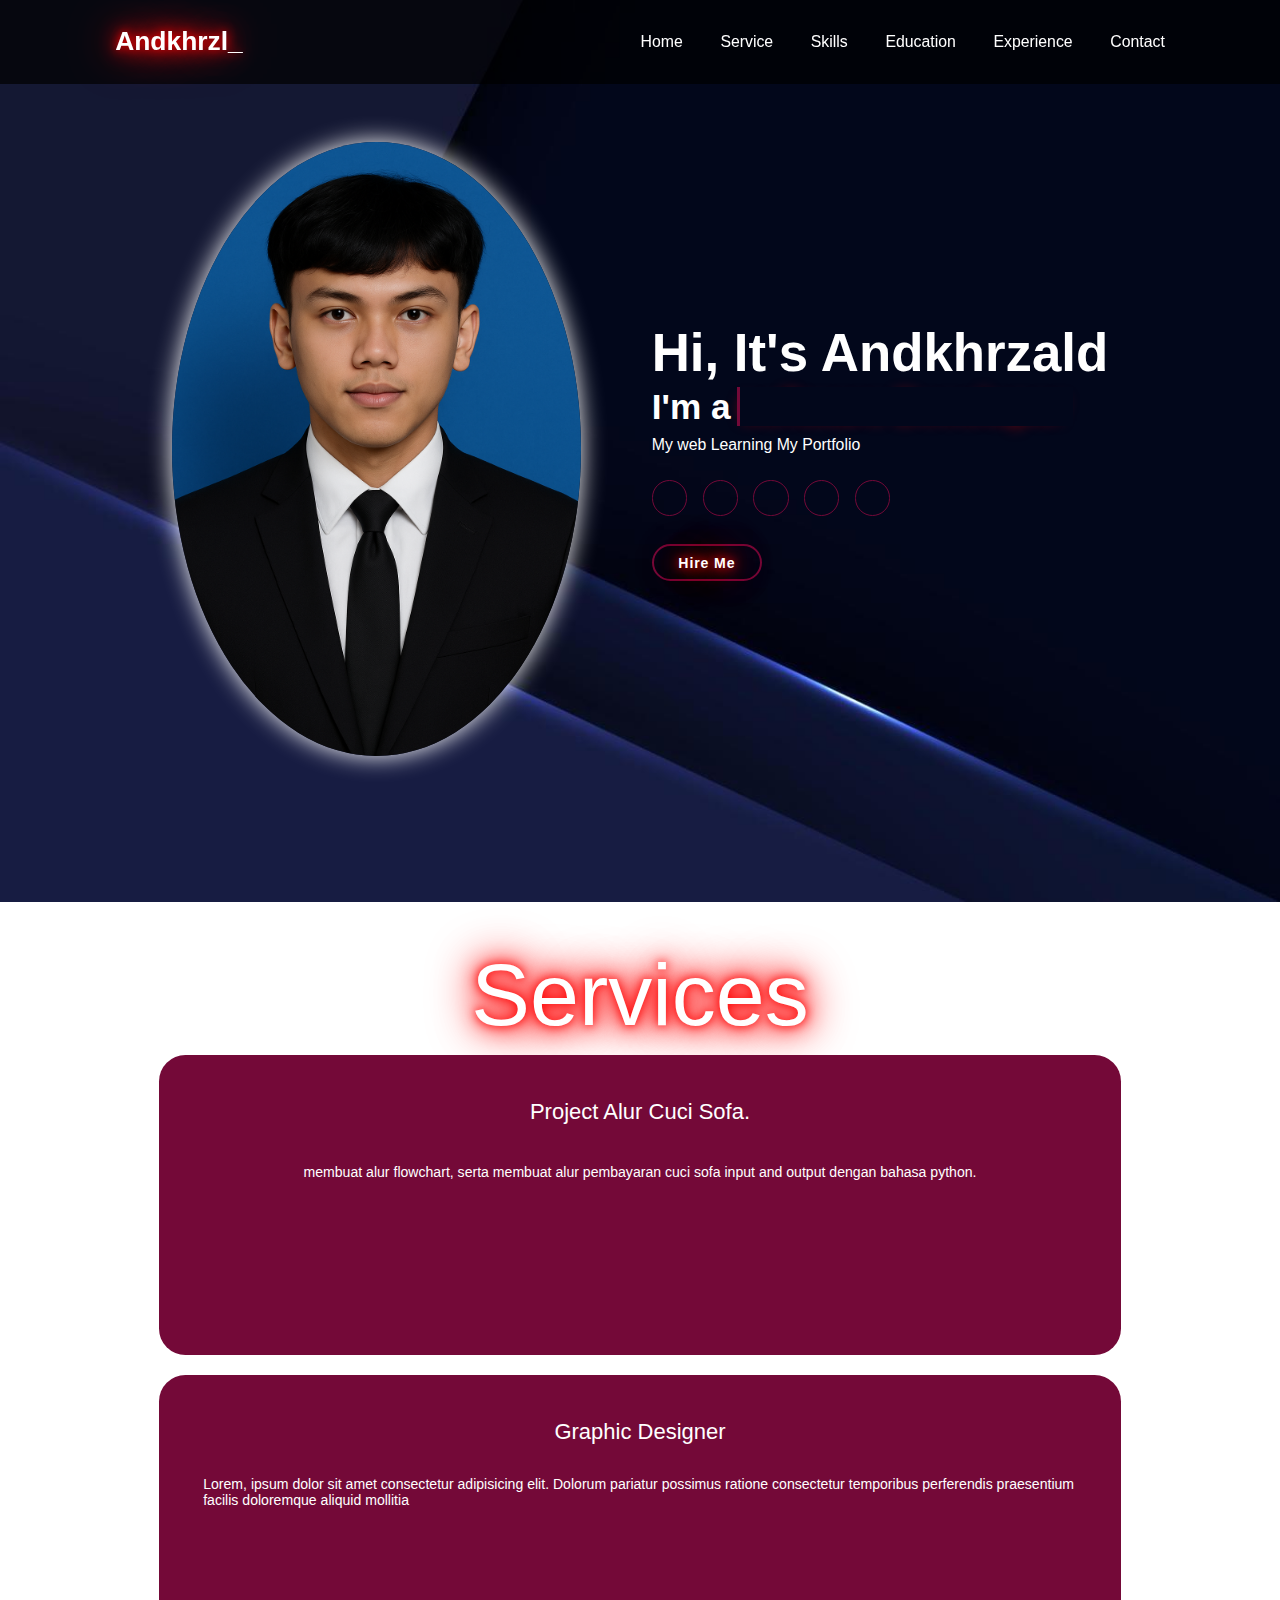
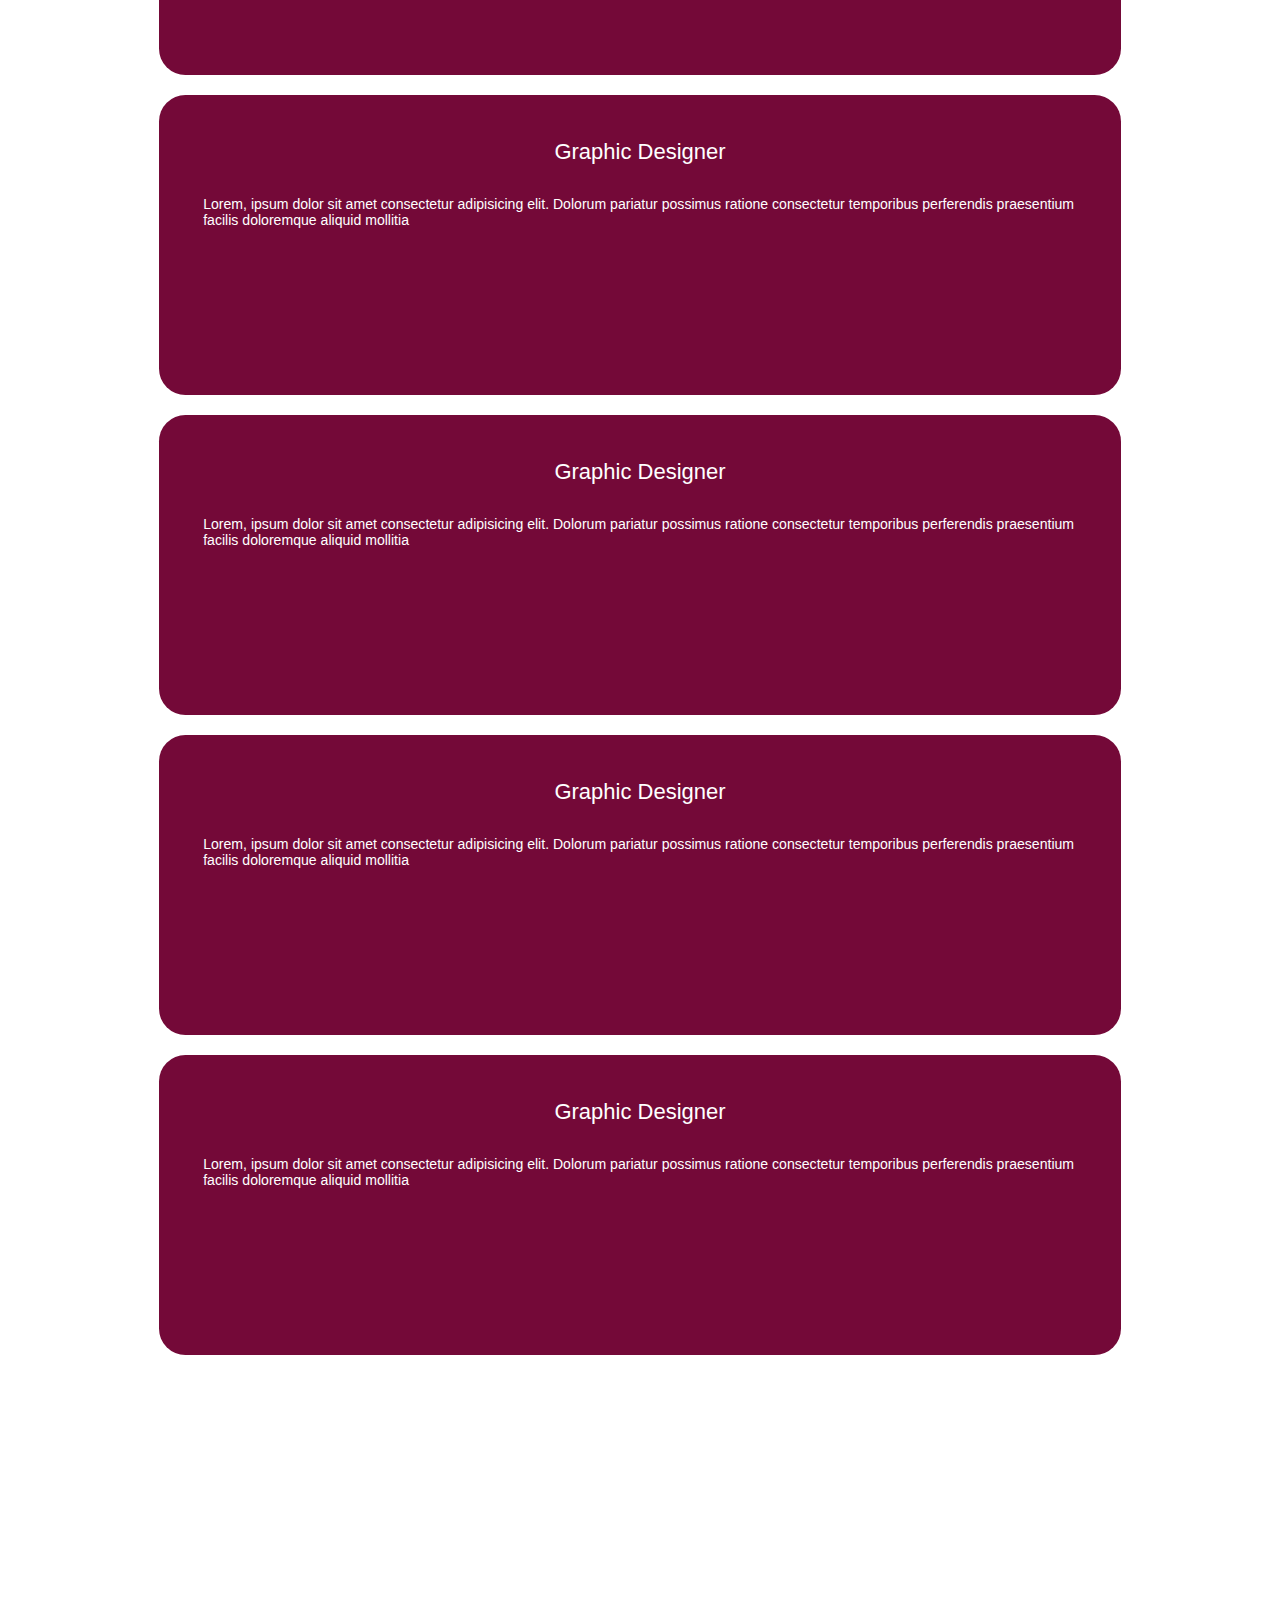
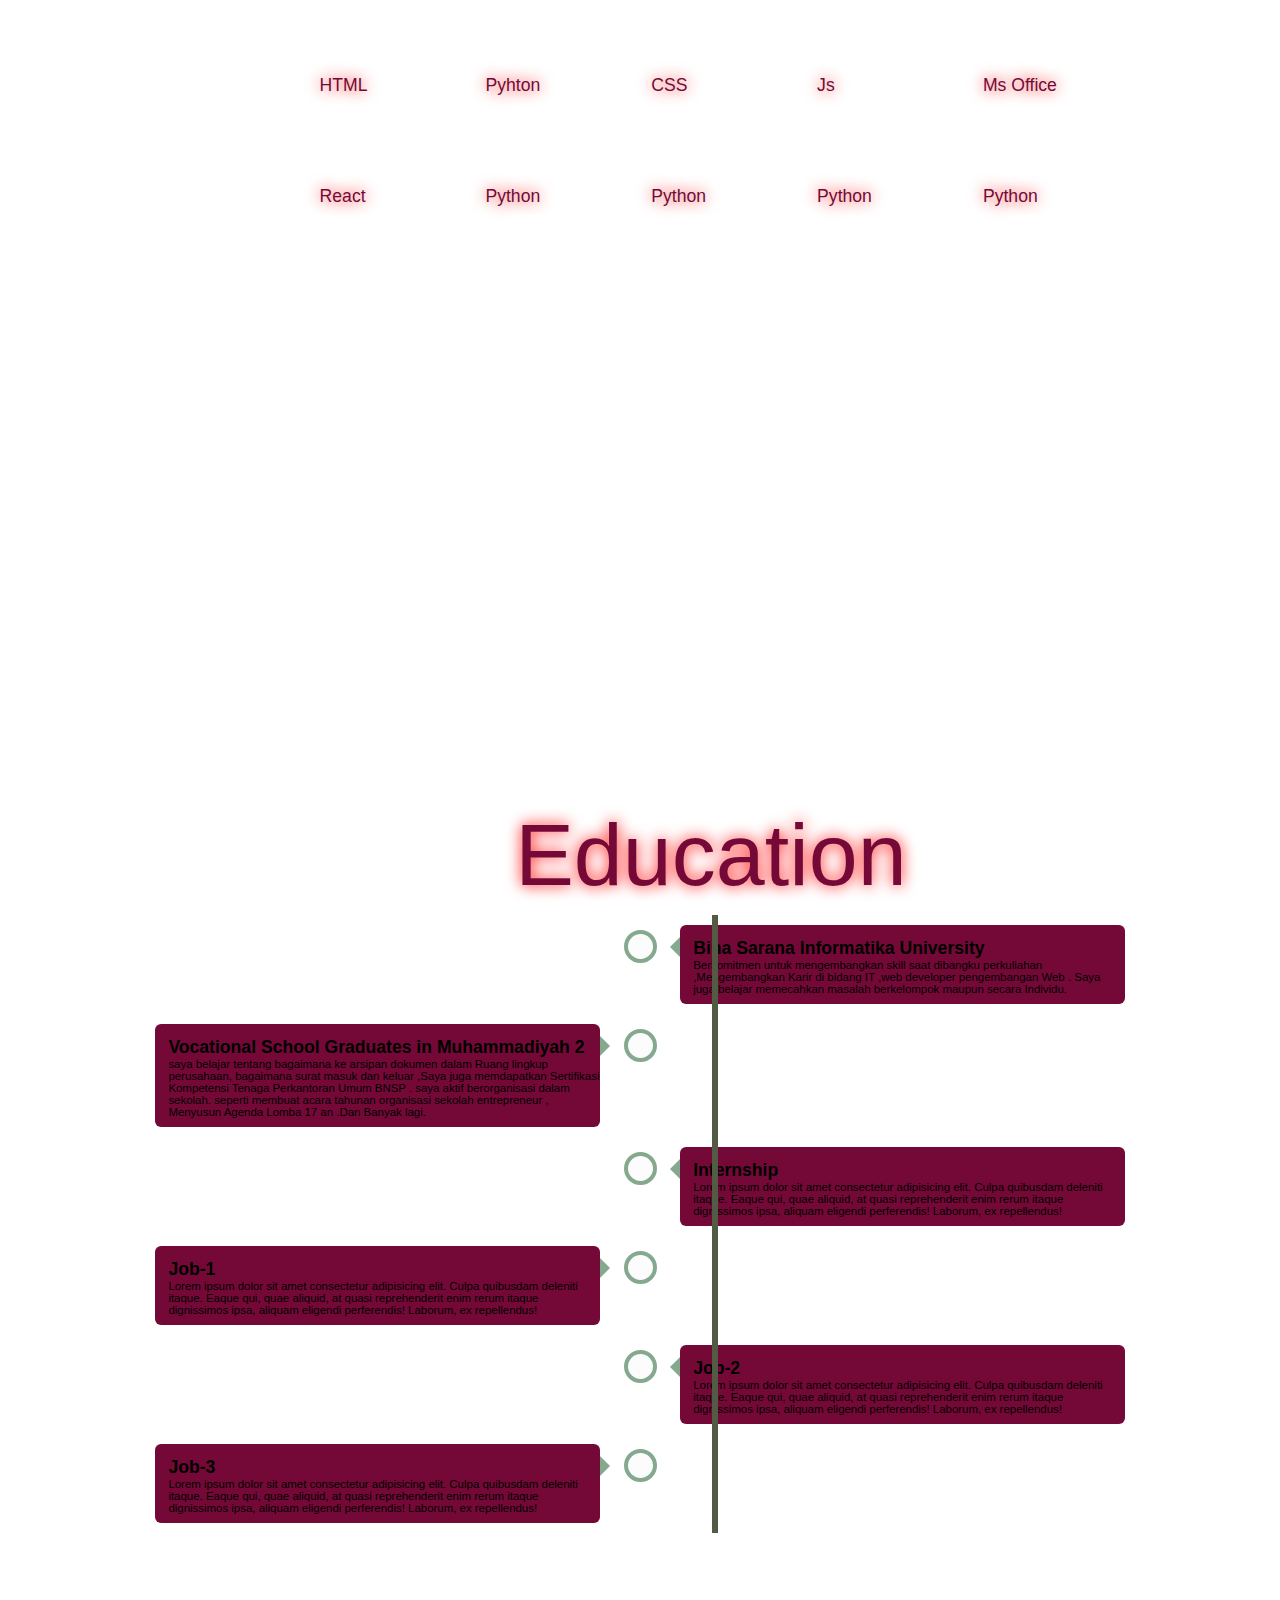
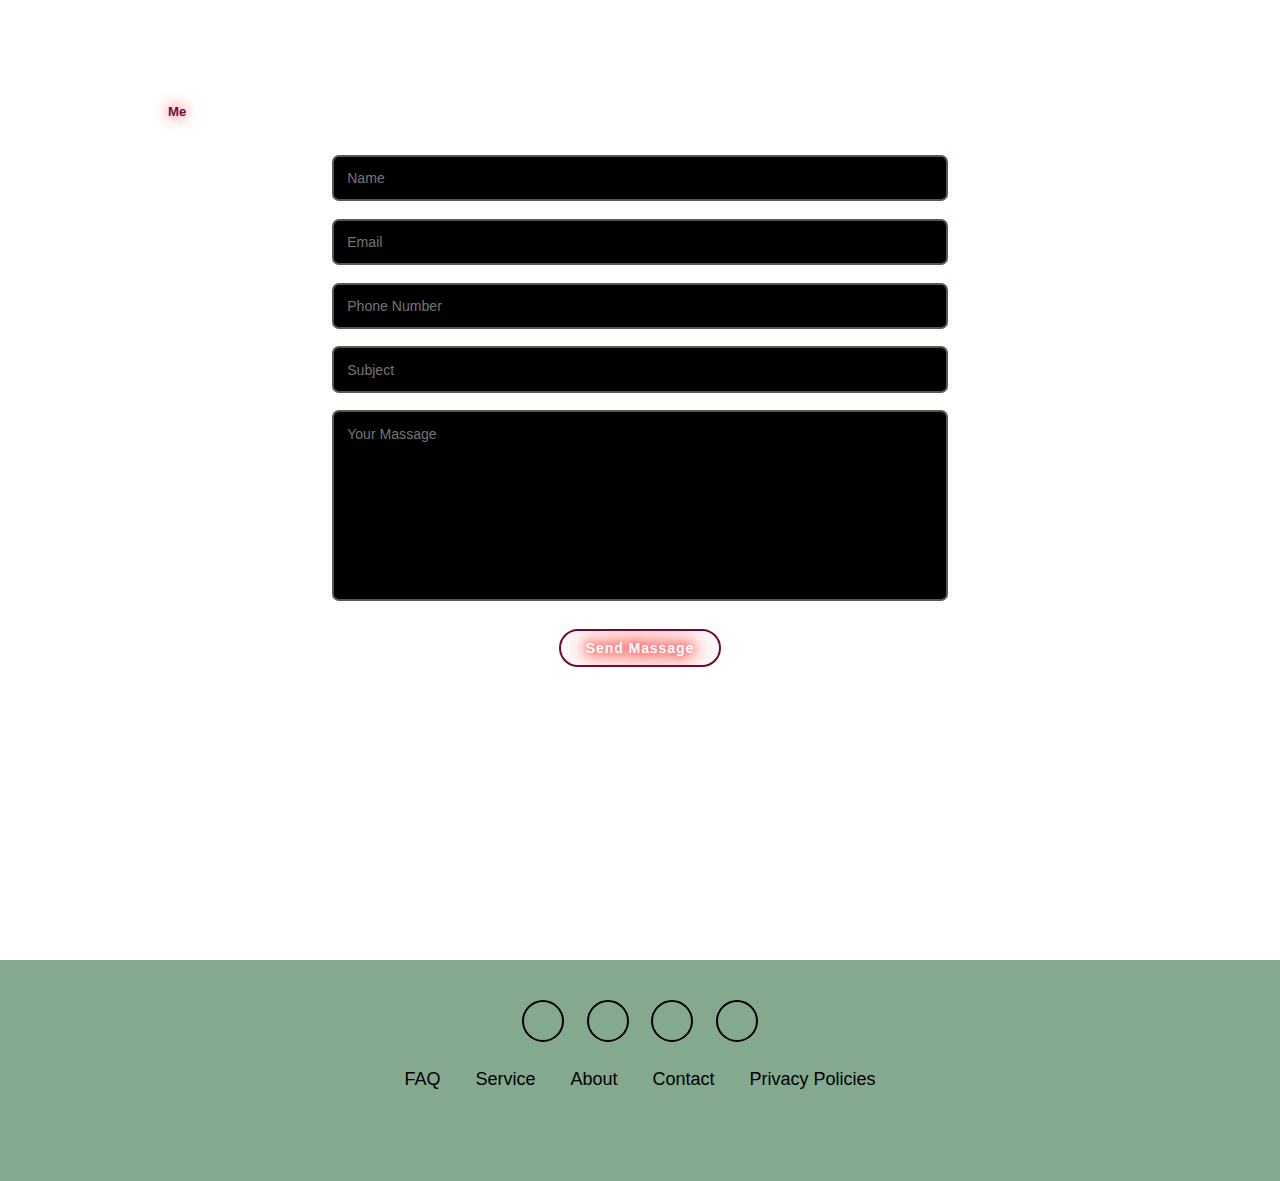
<file: index.html>
<!DOCTYPE html>
<html lang="en">

<head>
    <meta charset="UTF-8">
    <meta name="viewport" content="width=device-width, initial-scale=1.0">
    <title>Responsive Portfolio | MaxcyAndkh</title>
    <link rel="stylesheet" href="./Portfolio.css">

    <link rel="stylesheet" href="https://cdnjs.cloudflare.com/ajax/libs/font-awesome/6.6.0/css/all.min.css"
        integrity="sha512-Kc323vGBEqzTmouAECnVceyQqyqdsSiqLQISBL29aUW4U/M7pSPA/gEUZQqv1cwx4OnYxTxve5UMg5GT6L4JJg=="
        crossorigin="anonymous" referrerpolicy="no-referrer" />
</head>

<body>
    <header class="header">
        <a href="#" class="logo">Andkhrzl_</a>
        <i class="fa-solid fa-bars"></i>
        <nav class="navbar">
            <a href="#home" class="active">Home</a>
            <a href="#services">Service</a>
            <a href="#skills">Skills</a>
            <a href="#education">Education</a>
            <a href="#experience">Experience</a>
            <a href="#contact">Contact</a>
        </nav>
    </header>
    <section class="home" id="home">
        <div class="home-img">
            <img src="./foto/cvandikha.png" alt="">
        </div>
        <div class="home-content">
            <h1>Hi, It's <span1>Andkhrzald</span1></h1>
            <h3 class="typing-text">I'm a <span></span></h3>
            <p>My web Learning My Portfolio </p>

            <div class="social-icon">
                <a href="#"><i class="fa-brands fa-linkedin"></i></a>
                <a href="#"><i class="fa-brands fa-github"></i></a>
                <a href="#"><i class="fa-brands fa-twitter"></i></a>
                <a href="#"><i class="fa-brands fa-instagram"></i></a>
                <a href="#"><i class="fa-brands fa-whatsapp"></i></a>
            </div>

            <a href="#" class="btn">Hire Me </a>
        </div>
    </section>
    <section class="services" id="services">
        <h2 class="heading">Services</h2>

        <div class="service-container">
            <div class="service-box">
                <div class="service-info">
                    <h4>Project Alur Cuci Sofa.</h4>
                    <p>membuat alur flowchart, serta membuat alur pembayaran cuci sofa input and output dengan bahasa python. </p>
                </div>
            </div>
            <div class="service-box">
                <div class="service-info">
                    <h4>Graphic Designer</h4>
                    <p>Lorem, ipsum dolor sit amet consectetur adipisicing elit. Dolorum pariatur possimus ratione
                        consectetur temporibus perferendis praesentium facilis doloremque aliquid mollitia </p>
                </div>
            </div>
            <div class="service-box">
                <div class="service-info">
                    <h4>Graphic Designer</h4>
                    <p>Lorem, ipsum dolor sit amet consectetur adipisicing elit. Dolorum pariatur possimus ratione
                        consectetur temporibus perferendis praesentium facilis doloremque aliquid mollitia </p>
                </div>
            </div>
            <div class="service-box">
                <div class="service-info">
                    <h4>Graphic Designer</h4>
                    <p>Lorem, ipsum dolor sit amet consectetur adipisicing elit. Dolorum pariatur possimus ratione
                        consectetur temporibus perferendis praesentium facilis doloremque aliquid mollitia </p>
                </div>
            </div>
            <div class="service-box">
                <div class="service-info">
                    <h4>Graphic Designer</h4>
                    <p>Lorem, ipsum dolor sit amet consectetur adipisicing elit. Dolorum pariatur possimus ratione
                        consectetur temporibus perferendis praesentium facilis doloremque aliquid mollitia </p>
                </div>
            </div>
            <div class="service-box">
                <div class="service-info">
                    <h4>Graphic Designer</h4>
                    <p>Lorem, ipsum dolor sit amet consectetur adipisicing elit. Dolorum pariatur possimus ratione
                        consectetur temporibus perferendis praesentium facilis doloremque aliquid mollitia </p>
                </div>
            </div>
        </div>
    </section>

    <section class="skills" id="skills">
        <h2 class="heading">skills</h2>
        <div class="container">
            <div class="row" id="skillsContainer">
                <div class="bar">
                    <div class="info">
                        <i class="fa-brands fa-html5"></i>
                        <span>HTML</span>
                    </div>
                </div>
                <div class="bar">
                    <div class="info">
                        <i class="fa-brands fa-python"></i>
                        <span>Pyhton</span>
                    </div>
                </div>
                <div class="bar">
                    <div class="info">
                        <i class="fa-brands fa-css3"></i>
                        <span>CSS</span>
                    </div>
                </div>
                <div class="bar">
                    <div class="info">
                        <i class="fa-brands fa-node-js"></i>
                        <span>Js</span>
                    </div>
                </div>
                <div class="bar">
                    <div class="info">
                        <i class="fa-brands fa-microsoft"></i>
                        <span>Ms Office</span>
                    </div>
                </div>
                <div class="bar">
                    <div class="info">
                        <i class="fa-brands fa-react"></i>
                        <span>React</span>
                    </div>
                </div>
                <div class="bar">
                    <div class="info">
                        <i class="fa-brands fa-java"></i>
                        <span>Python</span>
                    </div>
                </div>
                <div class="bar">
                    <div class="info">
                        <i class="fa-brands fa-java"></i>
                        <span>Python</span>
                    </div>
                </div>
                <div class="bar">
                    <div class="info">
                        <i class="fa-brands fa-java"></i>
                        <span>Python</span>
                    </div>
                </div>
                <div class="bar">
                    <div class="info">
                        <i class="fa-brands fa-java"></i>
                        <span>Python</span>
                    </div>
                </div>
            </div>
        </div>
    </section>

    <section>
        <div class="section education" id="education">
            <h2 class="heading">My <span>Education</span></h2>
            <div class="timeline">
                <div class="container right"> <!-- ingin Mengubah University dalam container ke kanan-->
                    <div class="content">
                        <div class="tag">
                            <h2>Bina Sarana Informatika University</h2>
                        </div>
                        <div class="decs">
                            <p>Berkomitmen untuk mengembangkan skill saat dibangku perkuliahan ,Mengembangkan Karir di bidang IT ,web developer pengembangan Web . 
                                Saya juga belajar memecahkan masalah berkelompok maupun  secara Individu. </p>
                        </div>
                    </div>
                </div>
                <div class="container left"> <!--mengubah High School di dalam container ke kiri-->
                    <div class="content">
                        <div class="tag">
                            <h2>Vocational School Graduates in Muhammadiyah 2 </h2>
                        </div>
                        <div class="decs">
                            <p>saya belajar tentang bagaimana ke arsipan dokumen dalam  Ruang lingkup perusahaan, 
                                bagaimana surat masuk dan keluar ,Saya juga memdapatkan Sertifikasi Kompetensi Tenaga Perkantoran Umum BNSP . 
                                saya aktif berorganisasi dalam sekolah. seperti membuat acara tahunan organisasi sekolah entrepreneur , 
                                Menyusun Agenda Lomba 17 an .Dan Banyak lagi. </p>
                        </div>
                    </div>
                </div>
                <div class="container right"> <!--Mengubah Internship dalam container ke kanan-->
                    <div class="content">
                        <div class="tag">
                            <h2>Internship</h2>
                        </div>
                        <div class="decs">
                            <p>Lorem ipsum dolor sit amet consectetur adipisicing elit. Culpa quibusdam deleniti itaque.
                                Eaque qui, quae aliquid, at quasi reprehenderit enim rerum itaque dignissimos ipsa,
                                aliquam
                                eligendi perferendis! Laborum, ex repellendus!</p>
                        </div>
                    </div>
                </div>
                <div class="container left"> <!--Mengubah Job-1 dalam container ke kiri-->
                    <div class="content">
                        <div class="tag">
                            <h2>Job-1</h2>
                        </div>
                        <div class="decs">
                            <p>Lorem ipsum dolor sit amet consectetur adipisicing elit. Culpa quibusdam deleniti itaque.
                                Eaque qui, quae aliquid, at quasi reprehenderit enim rerum itaque dignissimos ipsa,
                                aliquam
                                eligendi perferendis! Laborum, ex repellendus!</p>
                        </div>
                    </div>
                </div>
                <div class="container right"> <!--Mengubah Job-2 dalam container ke kanan-->
                    <div class="content">
                        <div class="tag">
                            <h2>Job-2</h2>
                        </div>
                        <div class="decs">
                            <p>Lorem ipsum dolor sit amet consectetur adipisicing elit. Culpa quibusdam deleniti itaque.
                                Eaque qui, quae aliquid, at quasi reprehenderit enim rerum itaque dignissimos ipsa,
                                aliquam
                                eligendi perferendis! Laborum, ex repellendus!</p>
                        </div>
                    </div>
                </div>
                <div class="container left"> <!--Mengubah Job-2 dalam container ke kiri-->
                    <div class="content">
                        <div class="tag">
                            <h2>Job-3</h2>
                        </div>
                        <div class="decs">
                            <p>Lorem ipsum dolor sit amet consectetur adipisicing elit. Culpa quibusdam deleniti itaque.
                                Eaque qui, quae aliquid, at quasi reprehenderit enim rerum itaque dignissimos ipsa,
                                aliquam
                                eligendi perferendis! Laborum, ex repellendus!</p>
                        </div>
                    </div>
                </div>
            </div>
        </div>
    </section>

    <section class="contact" id="contact">
        <h2 class="heading">Contact <span>Me </span></h2>
        <form action="">
            <div class="input-box">
                <input type="text" name="name" placeholder="Name" required>
                <input type="email" placeholder="Email" required>
                <input type="Number" placeholder="Phone Number" required>
                <input type="text" placeholder="Subject">
            </div>
            <textarea name="" id="" cols="30" rows="10" placeholder="Your Massage"></textarea>
            <input type="submit" value="Send Massage" class="btn">
        </form>
    </section>

    <footer class="footer">
        <div class="social">
            <a href="#"><i class="fa-brands fa-linkedin"></i></a>
            <a href="#"><i class="fa-brands fa-square-instagram"></i></a>
            <a href="#"><i class="fa-brands fa-facebook"></i></a>
            <a href="#"><i class="fa-brands fa-x-twitter"></i></a>
        </div>
        <ul class="list">
            <li><a href="#">FAQ</a></li>
            <li><a href="#services">Service</a></li>
            <li><a href="#about">About</a></li>
            <li><a href="#contact">Contact</a></li>
            <li><a href="#">Privacy Policies</a></li>
        </ul>
        <p class="copyright">

        </p>
    </footer>

    <script src="script.js"></script>
</body>

</html>
</file>
<file: Portfolio.css>
* {
    margin: 0;
    padding: 0;
    box-sizing: border-box;
    text-decoration: none;
    border: none;
    outline: none;
    scroll-behavior: smooth;
    font-family: 'Poppins', sans-serif;
}

:root {
    --bg-color: #000000;
    --second-bg-color: #525B44;
    --text-color: #ffffff;
    --main-color: #85A98F;
    --primary: #740938;
}

/* root untuk menentukan warna project jadi bisa langsung var()*/

html {
    font-size: 62.5%;
    overflow-x: hidden;
}


body {
    background: url(./foto/background.jpg) no-repeat center center fixed;
    background-size: cover; /* Agar gambar memenuhi layar */
    font-family: 'Poppins', sans-serif;
    color: var(--text-color);
    background-repeat: no-repeat;
    background-size: cover;
}

html::-webkit-scrollbar {
    width: 0.8rem;
}

html::-webkit-scrollbar-track {
    background: var(--bg-color);
}

html::-webkit-scrollbar-thumb {
    background: var(--main-color);
}

.header {
    position: fixed;
    top: 0;
    left: 0;
    width: 100%;
    padding: 3rem 9%;
    background: rgba(0, 0, 0, 0.7);
    filter: drop-shadow(10px);
    display: flex;
    justify-content: space-between;
    align-items: center;
    z-index: 100;
}

.logo {
    font-size: 3rem;
    color: var(--text-color);
    text-shadow: 0px 0px 10px red,
                0px 0px 20px red,
                0px 0px 40px red,
                0px 0px 50px red;
    font-weight: 800;
    cursor: pointer;
    transition: 0.5s ease;
}

.logo:hover {
    transform: scale(1.1);
}

.navbar a {
    font-size: 1.8rem;
    color: var(--text-color);
    margin-left: 4rem;
    font-weight: 500;
    transition: 0.3s ease;
    border-bottom: 3px solid transparent;
}

.navbar a:hover,
.navbar a .active{
    color: var(--main-color);
    border-bottom: 3px solid var(--main-color);
    /* Fixed the typo here */
}

i {
    display: none;
}

@media (max-width: 995px) {
    i {
        display: none;
    }

    .navbar {
        position: absolute;
        top: 100%;
        right: 0;
        width: 40%;
        border-left: 3px solid var(--main-color);
        border-bottom: 3px solid var(--main-color);
        border-bottom-left-radius: 2rem;
        padding: 1rem 3%;
        background-color: var(--second-bg-color);
        border-top: 0.1rem solid rgba(249, 4, 4, 0.4);
        display: none;
    }

    .navbar.active {
        display: block;
    }

    .navbar a {
        display: block;
        font-size: 2rem;
        margin: 3rem 0;
    }

    .navbar a:hover,
    .navbar a.active {
        padding: 1rem;
        border-radius: 0.5rem;
        border-bottom: 0.5rem solid var(--main-color);
    }
}

section {
    min-height: 100vh;
    padding: 5rem 9%;
}

.home {
    display: flex;
    justify-content: center;
    align-items: center;
    gap: 8rem;
}

.home .home-content h1{
    font-size: 6rem;
    font-weight: 700;
    line-height: 1.3;
}

/*dihapus lebih baik */
span {
    color: var(--primary);
    text-shadow: 0px 0px 15px red,
                0px 0px 0px transparent ,
                0px 0px 0px transparent,
                0px 0px 0px transparent;
}

.home-content h3 {
    font-size: 4rem;
    margin-bottom: 1rem;
    font-weight: 700;
}

.home-img {
    border-radius: 50%;
}

.home-img img {
    position: relative;
    width: 32vw;
    border-radius: 50%;
    box-shadow: 0 0 25px var(--text-color);
    cursor: pointer;
}

.home-img img:hover {
    transform: scale(1.01);
    filter: drop-shadow(0 0 25px var(--main-color));
}

.home-content p {
    font-size: 1.8rem;
    font-weight: 500;
}

.social-icon a {
    display: inline-flex;
    justify-content: center;
    align-items: center;
    width: 4rem;
    height: 4rem;
    background: transparent;
    border: 0.2rem solid var(--primary);
    font-size: 2rem;
    border-radius: 50%;
    color: var(--text-color);
    text-shadow: 0px 0px 10px red,
                0px 0px 20px red,
                0px 0px 40px red,
                0px 0px 50px red;
    margin: 3rem 1.5rem 3rem 0;
    transition: 0.3s ease;
}

.social-icon a:hover {
    color: white;
    transform: scale(1.3) translateY(-5px);
    background: var(--primary);
    box-shadow: 0 0 25px cyan;
}

.btn {
    display: inline-block;
    padding: 1rem 2.8rem;
    background: transparent;
    border-radius: 4rem;
    font-size: 1.6rem;
    color: var(--text-color);
    text-shadow: 0px 0px 10px red,
                0px 0px 20px red,
                0px 0px 40px red,
                0px 0px 50px red;
    border: 2px solid var(--primary);
    letter-spacing: 0.1rem;
    font-weight: 600;
    transition: 0.3s ease;
    cursor: pointer;
}

.btn:hover {
    /* Fixed typo here: removed space */
    transform: scale(1.03);
    background-color: var(--primary);
    box-shadow: 0 0 25px var(--main-color);
}

.typing-text {
    font-size: 34px;
    font-weight: 600;
    min-width: 180px;
}

.typing-text span {
    position: relative;
}

.typing-text span::before {
    content: 'software Developer';
    color: var(--primary);
    animation: words 20s infinite;
}

.typing-text span::after {
    content: '';
    background: url(./foto/background.jpg)no-repeat center center fixed ;
    background-size: cover;
    position: absolute;
    width: calc(100% + 8px);
    /* Fixed syntax */
    height: 100%;
    border-left: 3px solid var(--primary);
    right: -8px;
    /* Fixed syntax */
    animation: cursor 0.6s infinite, typing 20s steps(14) infinite;
}

@keyframes cursor {
    to {
        border-left: 3px solid var(--main-color);
    }
}

@keyframes words {

    /* Fixed the name from `word` to `words` */
    0%,
    20% {
        content: 'Mahasiswa';
    }

    21%,
    40% {
        content: 'Frontend Developer';
        /* Fixed spelling */
    }

    41%,
    60% {
        content: 'Web Designer';
        /* Fixed spelling */
    }

    61%,
    80% {
        content: 'Staff Admin';
        /* Fixed spelling */
    }

    81%,
    100% {
        content: 'YouTuber';
        /* Fixed spelling */
    }
}

@keyframes typing {

    10%,
    15%,
    30%,
    35%,
    50%,
    55%,
    70%,
    75%,
    90%,
    95% {
        width: 0;
    }

    5%,
    20%,
    25%,
    40%,
    45%,
    60%,
    65%,
    80%,
    85% {
        width: calc(100% + 8px);
    }
}

@media (max-width:1000px) {
    .home {
        gap: 4rem;
    }
}

@media (max-width:995px) {
    .home {
        flex-direction: column;
        margin: 5rem 4rem;
    }

    .home .home-content h3 {
        font-size: 2, 5rem;
    }

    .home-content h1 {
        font-size: 5rem;
    }

    .home-img .img {
        width: 70vw;
        margin-top: 4rem;
    }

}

/* services section*/

/* .services {} */


.services h2 {
    text-align: center;
    /* Meratakan teks di dalam elemen */
    font-size: 10rem;
    /*Ukuran font skills*/
    font-weight: 500;
    margin-bottom: 1rem;
    color: white;
    text-shadow: 0px 0px 10px red,
                0px 0px 20px red,
                0px 0px 40px red,
                0px 0px 50px red;
    /*jarak anatara box container di bawah*/
}

.service-container {
    display: grid;
    /* membuat yang di dalam service masuk dan dapat di atur*/
    gap: 20px;
    /* membuat jarak kotak /container */
    grid-template-columns: repeat(3, 1fr);
    /* membagi 3 kolom dengan lebar yang sama dengan 3 kolom sesuai kolom didalam grid */
    align-items: center;
    grid-area: 2.5rem;
}

.service-box {
    background-color:var(--primary);
    background-size: cover; /* Agar gambar memenuhi layar */
    display: grid;
    height: 300px;
    border-radius: 3rem;
    cursor: pointer;
    transition: 0.3s ease;
}

.service-box:hover {
    background: transparent;
    /*transparantkan box */
    color: var(--main-color);
    /*merubah color ketika trasnparnt*/
    transform: scale(1.03);
    /*kecepatan timpul transparnt*/
    border: 1px solid var(--main-color);
    /*membuat garis solid & mewarnai garis pinggir box */
}

.service-box .service-info {
    display: flex;
    flex-direction: column;
    text-align: left;
    max-height: 200px;
    justify-content: center;
    align-items: center;
    padding: 5em;
}

.service-info h4 {
    font-size: 2.5rem;
    font-weight: 500;
    margin-bottom: 1rem;
}

.service-info p {
    font-size: 1.6rem;
    font-weight: 400;
    max-height: 100px;
    margin: auto;
}

@media (max-width:991px) {
    section {
        padding: 10rem 3% 2rem;
    }

    .services {
        padding-bottom: 7rem;
    }
}

@media (max-width:895px) {
    .services h2 {
        margin-bottom: 3rem;
    }

    .services-container {
        grid-template-columns: repeat(1, 1fr);
    }
}

/* skills section */

/* .skills {} */

.skills h2 {
    text-align: center;
    /* Meratakan teks di dalam elemen */
    font-size: 10rem;
    /*Ukuran font skills*/
    font-weight: 500;
    margin-bottom: 1rem;
    /*jarak anatara box container di bawah*/
}


.skills .container {
    color: var(--text-color);
    border-radius: 1rem;
    padding: 2rem;
    width: 70%;
    margin: auto;
    margin-top: 2rem;
}

.skills .container .row {
    display: grid;
    grid-template-columns: repeat(5, 1fr);
    /*membuat 5 wrap/grid dengan 1fr */
    flex-wrap: wrap;
    gap: 1.8rem;
}

.skills .container .bar {
    width: 150px;
    margin-bottom: 15px;
    padding: 25px;
    border-radius: 1rem;
    background: url() no-repeat center center fixed;
    background-size: cover; /* Agar gambar memenuhi layar */
    transition: 0.3s ease;
    cursor: pointer;
}

.skills .container .bar:hover {
    box-shadow: 0 4px 10px var(--text-color);
    transform: scale(1.03);
    /* container timbul */

}

.skills .container .bar .info {
    display: flex;
    flex-direction: column;
    gap: 1rem;
    margin-top: 1rem;
}

.skills .container .bar .info span {
    font-size: 2rem;
    font-weight: 500;
    margin-left: 0.5rem;
}

.bar .info i {
    font-size: 100px;
    /* Ukuran ikon diperbesar */
    color: #fff;
    /* Warna ikon putih */
    margin-bottom: 10px;
    /* Memberikan jarak antara ikon dan teks */
}



@media screen and (max-width:600px) {
    .skills .container {
        margin: 0;
        padding: 0;
    }

    .skills .container .row {
        grid-template-columns: repeat(2, 1fr);
        margin: 1rem;
        padding: 2rem 0.2rem 2rem 0.2rem;
        gap: 1rem;
    }

    .skills .container {
        margin-top: 5px;
        width: 100%;
    }
}

/*education section */

/* .education {} */
.education .heading h2 span{
    text-align: center;
    /* Meratakan teks di dalam elemen */
    font-size: 10rem;
    /*Ukuran font skills*/
    font-weight: 500;
    margin-bottom: 1rem;
    color: var(--text-color);
    text-shadow: 0px 0px 10px red,
                0px 0px 20px red,
                0px 0px 40px red,
                0px 0px 50px red;
}

.education .heading {
    text-align: center;
    /* Meratakan teks di dalam elemen */
    font-size: 10rem;
    /*Ukuran font skills*/
    font-weight: 500;
    margin-bottom: 1rem;
}

.education .timeline {
    position: relative;
    max-width: 1200px;
    margin: 0 auto;
}

.education .timeline::after {
    content: '';
    position: absolute;
    width: 6px;
    background: #525B44;
    top: 0;
    bottom: 0;
    left: 600px;
    /*menyesuaikan garis hijau diposisi yg diingginkan*/
    margin-left: -3px;
    z-index: -2px;
}

.education .container {
    padding: 10px 40px;
    position: relative;
    background-color: inherit;
    width: 50%;
}

.education .container::after {
    content: '\f501';
    position: absolute;
    width: 25px;
    height: 25px;
    line-height: 25px;
    right: -17px;
    background-color: rgb(252, 252, 252);
    border: 4px solid var(--main-color);
    /*ini untuk mewarnai area pinggir border*/
    top: 15px;
    /*untuk memenuhi lingkaran*/
    border-radius: 50%;
    /*ini untuk perputaran radius dari bulatnya*/
    z-index: 100;
    font-size: 1.89rem;
    text-align: center;
    font-weight: 600;
    font-family: "font Awesome\ 5 Free";
    color: var(--bg-color);
    /*untuk mewarnai gambar didalam lingkaran*/
}

.education .left {
    left: 0;
    /** Menempatkan elemen .left di sisi kiri (0% dari lebar kontainer) **/
}

.education .right {
    left: 50%;
    /** Menempatkan elemen .right di tengah (50% dari lebar kontainer) **/
}

.education .left::before {
    content: '';
    /** Membuat pseudo-elemen kosong sebelum konten asli (untuk membuat segitiga) **/
    height: 0;
    /** Menetapkan tinggi pseudo-elemen menjadi 0 (hanya border yang terlihat) **/
    position: absolute;
    /** Memposisikan elemen secara absolut terhadap elemen induk (.left) **/
    top: 22px;
    /** Menempatkan segitiga 22 piksel dari bagian atas elemen .left **/
    width: 0;
    /** Menetapkan lebar pseudo-elemen menjadi 0 (hanya border yang terlihat) **/
    z-index: 1;
    /** Memastikan segitiga berada di atas elemen lain yang mungkin ada di bawahnya **/
    right: 30px;
    /** Menempatkan segitiga 30 piksel dari sisi kanan elemen .left **/
    border: medium solid var(--main-color);
    /** Menggunakan border untuk membuat segitiga dengan warna utama (var(--main-color)) **/
    border-width: 10px 0 10px 10px;
    /** Mengatur ketebalan border pada sisi atas, kanan, bawah, dan kiri (hanya kiri yang terlihat) **/
    border-color: transparent transparent transparent var(--main-color);
    /** Mengatur sisi segitiga dengan rapi**/
}

.education .right::before {
    content: '';
    /* Membuat pseudo-elemen kosong sebelum konten asli (untuk membuat segitiga) */
    height: 0;
    /* Menetapkan tinggi pseudo-elemen menjadi 0 (hanya border yang terlihat) */
    position: absolute;
    /* Memposisikan elemen secara absolut terhadap elemen induk (.right) */
    top: 22px;
    /* Menempatkan segitiga 22 piksel dari bagian atas elemen .right */
    width: 0;
    /* Menetapkan lebar pseudo-elemen menjadi 0 (hanya border yang terlihat) */
    z-index: 1;
    /* Memastikan segitiga berada di atas elemen lain yang mungkin ada di bawahnya */
    left: 30px;
    /* Menempatkan segitiga 30 piksel dari sisi kiri elemen .right */
    border: medium solid var(--main-color);
    /* Menggunakan border untuk membuat segitiga dengan warna utama (var(--main-color)) */
    border-width: 10px 10px 10px 0;
    /* Mengatur ketebalan border pada sisi atas, kanan, bawah, dan kiri (hanya kanan yang terlihat) */
    border-color: transparent var(--main-color) transparent transparent;
    /* Mengatur warna border: hanya sisi kanan yang memiliki warna (warna utama) */
}

.education .right::after {
    left: -16px;
    /* Memindahkan elemen .right 16 piksel ke kiri dari posisi normalnya (penyesuaian posisi visual) */
}

.education .content {
    background: var(--primary);
    /*menyesuaikan warna box dari second-bg-color :root*/
    position: relative;
    border-radius: 6px;
}

.education .content .tag {
    font-size: 1.5rem;
    /*jarak tag */
    padding-top: 1.5rem;
    padding-left: 1.5rem;
}

.education .content .decs {
    margin-left: 1.5rem;
    padding-bottom: 1rem;
}

.education .content .tag h2 {
    font-size: 2rem;
    font-weight: 600;
    color: #000000;
}

.education .content .decs p {
    font-size: 1.3rem;
    font-weight: 500;
    color: #000000;
}

@media screen and (max-width:600px) {
    .education .timeline {
        margin-top: 2rem;
    }

    .education .timeline::after {
        left: 31px;
    }

    .education .container {
        width: 100%;
        padding-left: 8rem;
        padding-right: 2rem;
    }

    .education .container::after {
        font-size: 2.2rem;
    }

    .education .container::before {
        left: 61px;
        border: medium solid var(--main-color);
        border-width: 10px 10px 10px 0;
        border-color: transparent var(--main-color) transparent transparent;
    }

    .education .left::after {
        left: 15px;
    }

    .education .right::after {
        left: 15px;
    }

    .education .right {
        left: 0%;
    }
}

/*Contact Section*/

.contact h2 {
    margin-bottom: 3rem;
    color: white;
}

.contact form {
    max-width: 70rem;
    margin: 1rem auto;
    margin-bottom: 3rem;
    text-align: center;
}

.contact form .input-box {
    display: flex;
    justify-content: center;
    flex-wrap: wrap;
}

.contact form .input-box input,
.contact form textarea {
    width: 100%;
    padding: 1.5rem;
    font-size: 1.6rem;
    color: var(--text-color);
    background: var(--bg-color);
    border-radius: 0.8rem;
    border: 2px solid var(--second-bg-color);
    margin: 1rem 0;
    resize: none;
}

.contact form .btn {
    margin-top: 2rem;
}

/*footer section */

.footer {
    position: relative;
    bottom: 0;
    width: 100%;
    padding: 40px 0;
    background-color: var(--main-color);
}

.footer .social {
    text-align: center;
    padding-bottom: 25px;
    color: black;
}

.footer .social a {
    font-size: 30px;
    color: var(--bg-color);
    border: 2px solid black;
    width: 42px;
    height: 42px;
    display: inline-block;
    text-align: center;
    border-radius: 50%;
    margin: 0 10px;
    transition: 0.3s ease;
}

.footer .social a:hover {
    transform: scale(1.2)translateY(-5px);
    background: var(--bg-color);
    color: var(--main-color);
}

.footer ul {
    margin-top: 0;
    padding: 0;
    font-size: 18px;
    line-height: 1.2;
    margin-bottom: 0;
    text-align: center;
}

.footer ul li a {
    color: black;
    border-bottom: 3px solid transparent;
    transition: 0.3s ease;
}

.footer ul li a:hover {
    border-bottom: 3px solid black;
}

footer ul li {
    display: inline-block;
    padding: 0 15px;
}

footer .copyright {
    margin-top: 50px;
    text-align: center;
    font-size: 16px;
    color: black;
}

@media(max-width:1285px) {
    html {
        font-size: 55%;
    }

    .service-container {
        padding-bottom: 7rem;
        grid-template-columns: repeat(1, 1fr);
        margin: 0 5rem;
    }
}

@media(max-width:991px) {
    .header {
        padding: 2rem 3%;
    }

    section {
        padding: 10rem 3% 2rem;
    }

    .services {
        padding-bottom: 7rem;
    }

    .footer {
        padding: 2rem 3%
    }
}

@media (max-witdh:895) {
    .services h2 {
        margin-bottom: 3rem;
    }

    .services-container {
        grid-template-columns: repeat(1, 1fr);
    }
}
</file>
